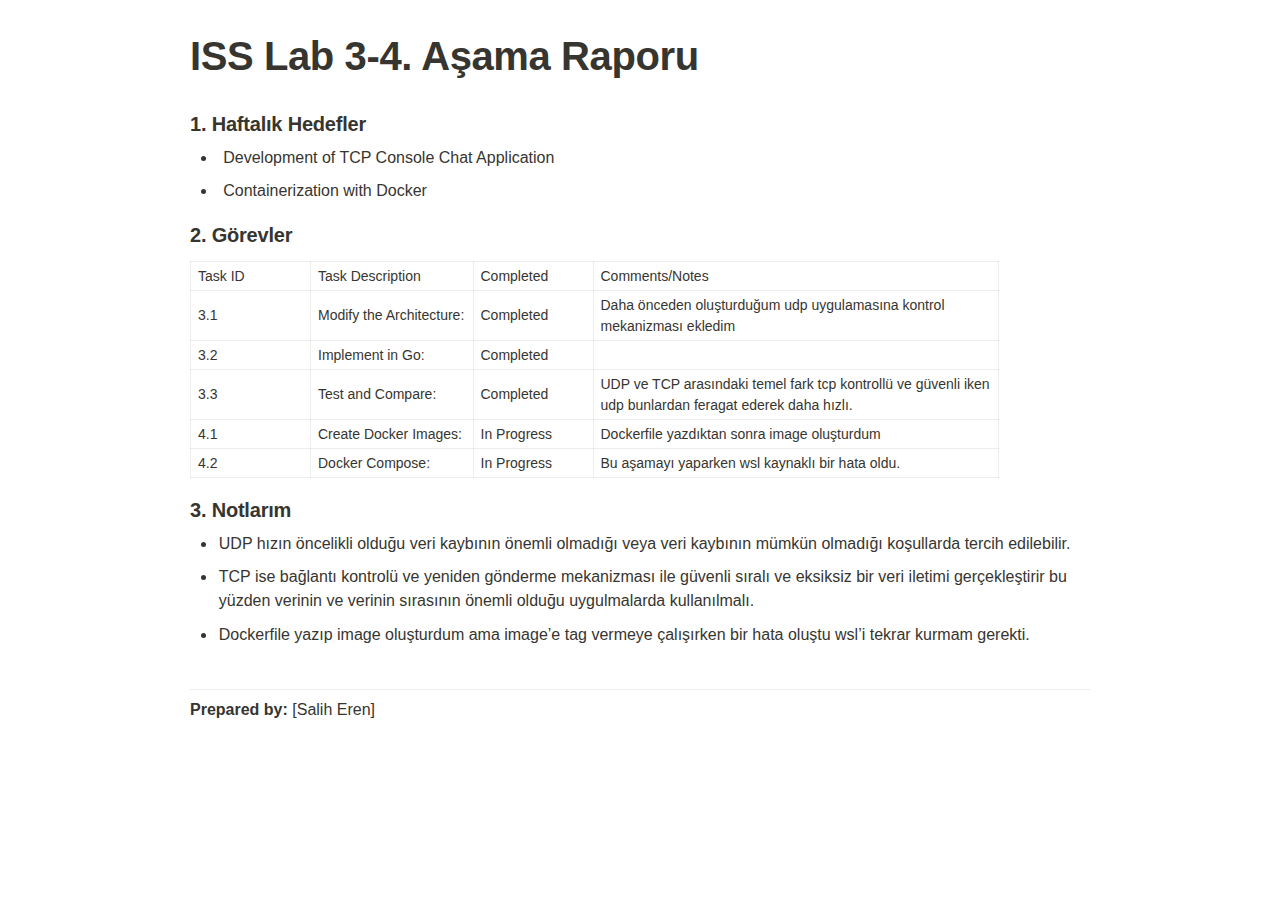
<file: rapor/ISS Lab 3-4 Aşama Raporu 174c8644b5d0807b8e9bd845747604a5.html>
<html><head><meta http-equiv="Content-Type" content="text/html; charset=utf-8"/><title>ISS Lab 3-4. Aşama Raporu</title><style>
/* cspell:disable-file */
/* webkit printing magic: print all background colors */
html {
	-webkit-print-color-adjust: exact;
}
* {
	box-sizing: border-box;
	-webkit-print-color-adjust: exact;
}

html,
body {
	margin: 0;
	padding: 0;
}
@media only screen {
	body {
		margin: 2em auto;
		max-width: 900px;
		color: rgb(55, 53, 47);
	}
}

body {
	line-height: 1.5;
	white-space: pre-wrap;
}

a,
a.visited {
	color: inherit;
	text-decoration: underline;
}

.pdf-relative-link-path {
	font-size: 80%;
	color: #444;
}

h1,
h2,
h3 {
	letter-spacing: -0.01em;
	line-height: 1.2;
	font-weight: 600;
	margin-bottom: 0;
}

.page-title {
	font-size: 2.5rem;
	font-weight: 700;
	margin-top: 0;
	margin-bottom: 0.75em;
}

h1 {
	font-size: 1.875rem;
	margin-top: 1.875rem;
}

h2 {
	font-size: 1.5rem;
	margin-top: 1.5rem;
}

h3 {
	font-size: 1.25rem;
	margin-top: 1.25rem;
}

.source {
	border: 1px solid #ddd;
	border-radius: 3px;
	padding: 1.5em;
	word-break: break-all;
}

.callout {
	border-radius: 3px;
	padding: 1rem;
}

figure {
	margin: 1.25em 0;
	page-break-inside: avoid;
}

figcaption {
	opacity: 0.5;
	font-size: 85%;
	margin-top: 0.5em;
}

mark {
	background-color: transparent;
}

.indented {
	padding-left: 1.5em;
}

hr {
	background: transparent;
	display: block;
	width: 100%;
	height: 1px;
	visibility: visible;
	border: none;
	border-bottom: 1px solid rgba(55, 53, 47, 0.09);
}

img {
	max-width: 100%;
}

@media only print {
	img {
		max-height: 100vh;
		object-fit: contain;
	}
}

@page {
	margin: 1in;
}

.collection-content {
	font-size: 0.875rem;
}

.column-list {
	display: flex;
	justify-content: space-between;
}

.column {
	padding: 0 1em;
}

.column:first-child {
	padding-left: 0;
}

.column:last-child {
	padding-right: 0;
}

.table_of_contents-item {
	display: block;
	font-size: 0.875rem;
	line-height: 1.3;
	padding: 0.125rem;
}

.table_of_contents-indent-1 {
	margin-left: 1.5rem;
}

.table_of_contents-indent-2 {
	margin-left: 3rem;
}

.table_of_contents-indent-3 {
	margin-left: 4.5rem;
}

.table_of_contents-link {
	text-decoration: none;
	opacity: 0.7;
	border-bottom: 1px solid rgba(55, 53, 47, 0.18);
}

table,
th,
td {
	border: 1px solid rgba(55, 53, 47, 0.09);
	border-collapse: collapse;
}

table {
	border-left: none;
	border-right: none;
}

th,
td {
	font-weight: normal;
	padding: 0.25em 0.5em;
	line-height: 1.5;
	min-height: 1.5em;
	text-align: left;
}

th {
	color: rgba(55, 53, 47, 0.6);
}

ol,
ul {
	margin: 0;
	margin-block-start: 0.6em;
	margin-block-end: 0.6em;
}

li > ol:first-child,
li > ul:first-child {
	margin-block-start: 0.6em;
}

ul > li {
	list-style: disc;
}

ul.to-do-list {
	padding-inline-start: 0;
}

ul.to-do-list > li {
	list-style: none;
}

.to-do-children-checked {
	text-decoration: line-through;
	opacity: 0.375;
}

ul.toggle > li {
	list-style: none;
}

ul {
	padding-inline-start: 1.7em;
}

ul > li {
	padding-left: 0.1em;
}

ol {
	padding-inline-start: 1.6em;
}

ol > li {
	padding-left: 0.2em;
}

.mono ol {
	padding-inline-start: 2em;
}

.mono ol > li {
	text-indent: -0.4em;
}

.toggle {
	padding-inline-start: 0em;
	list-style-type: none;
}

/* Indent toggle children */
.toggle > li > details {
	padding-left: 1.7em;
}

.toggle > li > details > summary {
	margin-left: -1.1em;
}

.selected-value {
	display: inline-block;
	padding: 0 0.5em;
	background: rgba(206, 205, 202, 0.5);
	border-radius: 3px;
	margin-right: 0.5em;
	margin-top: 0.3em;
	margin-bottom: 0.3em;
	white-space: nowrap;
}

.collection-title {
	display: inline-block;
	margin-right: 1em;
}

.page-description {
	margin-bottom: 2em;
}

.simple-table {
	margin-top: 1em;
	font-size: 0.875rem;
	empty-cells: show;
}
.simple-table td {
	height: 29px;
	min-width: 120px;
}

.simple-table th {
	height: 29px;
	min-width: 120px;
}

.simple-table-header-color {
	background: rgb(247, 246, 243);
	color: black;
}
.simple-table-header {
	font-weight: 500;
}

time {
	opacity: 0.5;
}

.icon {
	display: inline-block;
	max-width: 1.2em;
	max-height: 1.2em;
	text-decoration: none;
	vertical-align: text-bottom;
	margin-right: 0.5em;
}

img.icon {
	border-radius: 3px;
}

.user-icon {
	width: 1.5em;
	height: 1.5em;
	border-radius: 100%;
	margin-right: 0.5rem;
}

.user-icon-inner {
	font-size: 0.8em;
}

.text-icon {
	border: 1px solid #000;
	text-align: center;
}

.page-cover-image {
	display: block;
	object-fit: cover;
	width: 100%;
	max-height: 30vh;
}

.page-header-icon {
	font-size: 3rem;
	margin-bottom: 1rem;
}

.page-header-icon-with-cover {
	margin-top: -0.72em;
	margin-left: 0.07em;
}

.page-header-icon img {
	border-radius: 3px;
}

.link-to-page {
	margin: 1em 0;
	padding: 0;
	border: none;
	font-weight: 500;
}

p > .user {
	opacity: 0.5;
}

td > .user,
td > time {
	white-space: nowrap;
}

input[type="checkbox"] {
	transform: scale(1.5);
	margin-right: 0.6em;
	vertical-align: middle;
}

p {
	margin-top: 0.5em;
	margin-bottom: 0.5em;
}

.image {
	border: none;
	margin: 1.5em 0;
	padding: 0;
	border-radius: 0;
	text-align: center;
}

.code,
code {
	background: rgba(135, 131, 120, 0.15);
	border-radius: 3px;
	padding: 0.2em 0.4em;
	border-radius: 3px;
	font-size: 85%;
	tab-size: 2;
}

code {
	color: #eb5757;
}

.code {
	padding: 1.5em 1em;
}

.code-wrap {
	white-space: pre-wrap;
	word-break: break-all;
}

.code > code {
	background: none;
	padding: 0;
	font-size: 100%;
	color: inherit;
}

blockquote {
	font-size: 1.25em;
	margin: 1em 0;
	padding-left: 1em;
	border-left: 3px solid rgb(55, 53, 47);
}

.bookmark {
	text-decoration: none;
	max-height: 8em;
	padding: 0;
	display: flex;
	width: 100%;
	align-items: stretch;
}

.bookmark-title {
	font-size: 0.85em;
	overflow: hidden;
	text-overflow: ellipsis;
	height: 1.75em;
	white-space: nowrap;
}

.bookmark-text {
	display: flex;
	flex-direction: column;
}

.bookmark-info {
	flex: 4 1 180px;
	padding: 12px 14px 14px;
	display: flex;
	flex-direction: column;
	justify-content: space-between;
}

.bookmark-image {
	width: 33%;
	flex: 1 1 180px;
	display: block;
	position: relative;
	object-fit: cover;
	border-radius: 1px;
}

.bookmark-description {
	color: rgba(55, 53, 47, 0.6);
	font-size: 0.75em;
	overflow: hidden;
	max-height: 4.5em;
	word-break: break-word;
}

.bookmark-href {
	font-size: 0.75em;
	margin-top: 0.25em;
}

.sans { font-family: ui-sans-serif, -apple-system, BlinkMacSystemFont, "Segoe UI Variable Display", "Segoe UI", Helvetica, "Apple Color Emoji", Arial, sans-serif, "Segoe UI Emoji", "Segoe UI Symbol"; }
.code { font-family: "SFMono-Regular", Menlo, Consolas, "PT Mono", "Liberation Mono", Courier, monospace; }
.serif { font-family: Lyon-Text, Georgia, ui-serif, serif; }
.mono { font-family: iawriter-mono, Nitti, Menlo, Courier, monospace; }
.pdf .sans { font-family: Inter, ui-sans-serif, -apple-system, BlinkMacSystemFont, "Segoe UI Variable Display", "Segoe UI", Helvetica, "Apple Color Emoji", Arial, sans-serif, "Segoe UI Emoji", "Segoe UI Symbol", 'Twemoji', 'Noto Color Emoji', 'Noto Sans CJK JP'; }
.pdf:lang(zh-CN) .sans { font-family: Inter, ui-sans-serif, -apple-system, BlinkMacSystemFont, "Segoe UI Variable Display", "Segoe UI", Helvetica, "Apple Color Emoji", Arial, sans-serif, "Segoe UI Emoji", "Segoe UI Symbol", 'Twemoji', 'Noto Color Emoji', 'Noto Sans CJK SC'; }
.pdf:lang(zh-TW) .sans { font-family: Inter, ui-sans-serif, -apple-system, BlinkMacSystemFont, "Segoe UI Variable Display", "Segoe UI", Helvetica, "Apple Color Emoji", Arial, sans-serif, "Segoe UI Emoji", "Segoe UI Symbol", 'Twemoji', 'Noto Color Emoji', 'Noto Sans CJK TC'; }
.pdf:lang(ko-KR) .sans { font-family: Inter, ui-sans-serif, -apple-system, BlinkMacSystemFont, "Segoe UI Variable Display", "Segoe UI", Helvetica, "Apple Color Emoji", Arial, sans-serif, "Segoe UI Emoji", "Segoe UI Symbol", 'Twemoji', 'Noto Color Emoji', 'Noto Sans CJK KR'; }
.pdf .code { font-family: Source Code Pro, "SFMono-Regular", Menlo, Consolas, "PT Mono", "Liberation Mono", Courier, monospace, 'Twemoji', 'Noto Color Emoji', 'Noto Sans Mono CJK JP'; }
.pdf:lang(zh-CN) .code { font-family: Source Code Pro, "SFMono-Regular", Menlo, Consolas, "PT Mono", "Liberation Mono", Courier, monospace, 'Twemoji', 'Noto Color Emoji', 'Noto Sans Mono CJK SC'; }
.pdf:lang(zh-TW) .code { font-family: Source Code Pro, "SFMono-Regular", Menlo, Consolas, "PT Mono", "Liberation Mono", Courier, monospace, 'Twemoji', 'Noto Color Emoji', 'Noto Sans Mono CJK TC'; }
.pdf:lang(ko-KR) .code { font-family: Source Code Pro, "SFMono-Regular", Menlo, Consolas, "PT Mono", "Liberation Mono", Courier, monospace, 'Twemoji', 'Noto Color Emoji', 'Noto Sans Mono CJK KR'; }
.pdf .serif { font-family: PT Serif, Lyon-Text, Georgia, ui-serif, serif, 'Twemoji', 'Noto Color Emoji', 'Noto Serif CJK JP'; }
.pdf:lang(zh-CN) .serif { font-family: PT Serif, Lyon-Text, Georgia, ui-serif, serif, 'Twemoji', 'Noto Color Emoji', 'Noto Serif CJK SC'; }
.pdf:lang(zh-TW) .serif { font-family: PT Serif, Lyon-Text, Georgia, ui-serif, serif, 'Twemoji', 'Noto Color Emoji', 'Noto Serif CJK TC'; }
.pdf:lang(ko-KR) .serif { font-family: PT Serif, Lyon-Text, Georgia, ui-serif, serif, 'Twemoji', 'Noto Color Emoji', 'Noto Serif CJK KR'; }
.pdf .mono { font-family: PT Mono, iawriter-mono, Nitti, Menlo, Courier, monospace, 'Twemoji', 'Noto Color Emoji', 'Noto Sans Mono CJK JP'; }
.pdf:lang(zh-CN) .mono { font-family: PT Mono, iawriter-mono, Nitti, Menlo, Courier, monospace, 'Twemoji', 'Noto Color Emoji', 'Noto Sans Mono CJK SC'; }
.pdf:lang(zh-TW) .mono { font-family: PT Mono, iawriter-mono, Nitti, Menlo, Courier, monospace, 'Twemoji', 'Noto Color Emoji', 'Noto Sans Mono CJK TC'; }
.pdf:lang(ko-KR) .mono { font-family: PT Mono, iawriter-mono, Nitti, Menlo, Courier, monospace, 'Twemoji', 'Noto Color Emoji', 'Noto Sans Mono CJK KR'; }
.highlight-default {
	color: rgba(55, 53, 47, 1);
}
.highlight-gray {
	color: rgba(120, 119, 116, 1);
	fill: rgba(120, 119, 116, 1);
}
.highlight-brown {
	color: rgba(159, 107, 83, 1);
	fill: rgba(159, 107, 83, 1);
}
.highlight-orange {
	color: rgba(217, 115, 13, 1);
	fill: rgba(217, 115, 13, 1);
}
.highlight-yellow {
	color: rgba(203, 145, 47, 1);
	fill: rgba(203, 145, 47, 1);
}
.highlight-teal {
	color: rgba(68, 131, 97, 1);
	fill: rgba(68, 131, 97, 1);
}
.highlight-blue {
	color: rgba(51, 126, 169, 1);
	fill: rgba(51, 126, 169, 1);
}
.highlight-purple {
	color: rgba(144, 101, 176, 1);
	fill: rgba(144, 101, 176, 1);
}
.highlight-pink {
	color: rgba(193, 76, 138, 1);
	fill: rgba(193, 76, 138, 1);
}
.highlight-red {
	color: rgba(212, 76, 71, 1);
	fill: rgba(212, 76, 71, 1);
}
.highlight-default_background {
	color: rgba(55, 53, 47, 1);
}
.highlight-gray_background {
	background: rgba(241, 241, 239, 1);
}
.highlight-brown_background {
	background: rgba(244, 238, 238, 1);
}
.highlight-orange_background {
	background: rgba(251, 236, 221, 1);
}
.highlight-yellow_background {
	background: rgba(251, 243, 219, 1);
}
.highlight-teal_background {
	background: rgba(237, 243, 236, 1);
}
.highlight-blue_background {
	background: rgba(231, 243, 248, 1);
}
.highlight-purple_background {
	background: rgba(244, 240, 247, 0.8);
}
.highlight-pink_background {
	background: rgba(249, 238, 243, 0.8);
}
.highlight-red_background {
	background: rgba(253, 235, 236, 1);
}
.block-color-default {
	color: inherit;
	fill: inherit;
}
.block-color-gray {
	color: rgba(120, 119, 116, 1);
	fill: rgba(120, 119, 116, 1);
}
.block-color-brown {
	color: rgba(159, 107, 83, 1);
	fill: rgba(159, 107, 83, 1);
}
.block-color-orange {
	color: rgba(217, 115, 13, 1);
	fill: rgba(217, 115, 13, 1);
}
.block-color-yellow {
	color: rgba(203, 145, 47, 1);
	fill: rgba(203, 145, 47, 1);
}
.block-color-teal {
	color: rgba(68, 131, 97, 1);
	fill: rgba(68, 131, 97, 1);
}
.block-color-blue {
	color: rgba(51, 126, 169, 1);
	fill: rgba(51, 126, 169, 1);
}
.block-color-purple {
	color: rgba(144, 101, 176, 1);
	fill: rgba(144, 101, 176, 1);
}
.block-color-pink {
	color: rgba(193, 76, 138, 1);
	fill: rgba(193, 76, 138, 1);
}
.block-color-red {
	color: rgba(212, 76, 71, 1);
	fill: rgba(212, 76, 71, 1);
}
.block-color-default_background {
	color: inherit;
	fill: inherit;
}
.block-color-gray_background {
	background: rgba(241, 241, 239, 1);
}
.block-color-brown_background {
	background: rgba(244, 238, 238, 1);
}
.block-color-orange_background {
	background: rgba(251, 236, 221, 1);
}
.block-color-yellow_background {
	background: rgba(251, 243, 219, 1);
}
.block-color-teal_background {
	background: rgba(237, 243, 236, 1);
}
.block-color-blue_background {
	background: rgba(231, 243, 248, 1);
}
.block-color-purple_background {
	background: rgba(244, 240, 247, 0.8);
}
.block-color-pink_background {
	background: rgba(249, 238, 243, 0.8);
}
.block-color-red_background {
	background: rgba(253, 235, 236, 1);
}
.select-value-color-uiBlue { background-color: rgba(35, 131, 226, .07); }
.select-value-color-pink { background-color: rgba(245, 224, 233, 1); }
.select-value-color-purple { background-color: rgba(232, 222, 238, 1); }
.select-value-color-green { background-color: rgba(219, 237, 219, 1); }
.select-value-color-gray { background-color: rgba(227, 226, 224, 1); }
.select-value-color-transparentGray { background-color: rgba(227, 226, 224, 0); }
.select-value-color-translucentGray { background-color: rgba(0, 0, 0, 0.06); }
.select-value-color-orange { background-color: rgba(250, 222, 201, 1); }
.select-value-color-brown { background-color: rgba(238, 224, 218, 1); }
.select-value-color-red { background-color: rgba(255, 226, 221, 1); }
.select-value-color-yellow { background-color: rgba(253, 236, 200, 1); }
.select-value-color-blue { background-color: rgba(211, 229, 239, 1); }
.select-value-color-pageGlass { background-color: undefined; }
.select-value-color-washGlass { background-color: undefined; }

.checkbox {
	display: inline-flex;
	vertical-align: text-bottom;
	width: 16;
	height: 16;
	background-size: 16px;
	margin-left: 2px;
	margin-right: 5px;
}

.checkbox-on {
	background-image: url("data:image/svg+xml;charset=UTF-8,%3Csvg%20width%3D%2216%22%20height%3D%2216%22%20viewBox%3D%220%200%2016%2016%22%20fill%3D%22none%22%20xmlns%3D%22http%3A%2F%2Fwww.w3.org%2F2000%2Fsvg%22%3E%0A%3Crect%20width%3D%2216%22%20height%3D%2216%22%20fill%3D%22%2358A9D7%22%2F%3E%0A%3Cpath%20d%3D%22M6.71429%2012.2852L14%204.9995L12.7143%203.71436L6.71429%209.71378L3.28571%206.2831L2%207.57092L6.71429%2012.2852Z%22%20fill%3D%22white%22%2F%3E%0A%3C%2Fsvg%3E");
}

.checkbox-off {
	background-image: url("data:image/svg+xml;charset=UTF-8,%3Csvg%20width%3D%2216%22%20height%3D%2216%22%20viewBox%3D%220%200%2016%2016%22%20fill%3D%22none%22%20xmlns%3D%22http%3A%2F%2Fwww.w3.org%2F2000%2Fsvg%22%3E%0A%3Crect%20x%3D%220.75%22%20y%3D%220.75%22%20width%3D%2214.5%22%20height%3D%2214.5%22%20fill%3D%22white%22%20stroke%3D%22%2336352F%22%20stroke-width%3D%221.5%22%2F%3E%0A%3C%2Fsvg%3E");
}
	
</style></head><body><article id="174c8644-b5d0-807b-8e9b-d845747604a5" class="page sans"><header><h1 class="page-title">ISS Lab 3-4. Aşama Raporu</h1><p class="page-description"></p></header><div class="page-body"><h3 id="17ac8644-b5d0-80e6-85e3-dbd4abd75b7d" class="">1. Haftalık Hedefler</h3><ul id="17ac8644-b5d0-80b5-b66c-f28b5aeef443" class="bulleted-list"><li style="list-style-type:disc"> Development of TCP Console Chat Application</li></ul><ul id="18fc8644-b5d0-8079-b9f0-fecdf910f032" class="bulleted-list"><li style="list-style-type:disc"> Containerization with Docker</li></ul><h3 id="17ac8644-b5d0-80e2-9ce9-dce5274687ce" class="">2. Görevler</h3><table id="17ac8644-b5d0-80b7-9f1f-f4802edc3071" class="simple-table"><tbody><tr id="17ac8644-b5d0-80e2-8d28-de1b04ea4c74"><td id="xbha" class="" style="width:65px">Task ID</td><td id="iulR" class="" style="width:162.5px">Task Description</td><td id="IiU{" class="" style="width:89px">Completed</td><td id="}cwg" class="" style="width:405.5px">Comments/Notes</td></tr><tr id="17ac8644-b5d0-8006-8ec0-f0013521a386"><td id="xbha" class="" style="width:65px">3.1</td><td id="iulR" class="" style="width:162.5px">Modify the Architecture:</td><td id="IiU{" class="" style="width:89px">Completed</td><td id="}cwg" class="" style="width:405.5px">Daha önceden oluşturduğum udp uygulamasına kontrol mekanizması ekledim</td></tr><tr id="17ac8644-b5d0-80b7-9d6a-cea35e7e9fc6"><td id="xbha" class="" style="width:65px">3.2</td><td id="iulR" class="" style="width:162.5px">Implement in Go:</td><td id="IiU{" class="" style="width:89px">Completed</td><td id="}cwg" class="" style="width:405.5px"></td></tr><tr id="17ac8644-b5d0-8028-a698-f3cdd337e2eb"><td id="xbha" class="" style="width:65px">3.3</td><td id="iulR" class="" style="width:162.5px">Test and Compare:</td><td id="IiU{" class="" style="width:89px">Completed</td><td id="}cwg" class="" style="width:405.5px">UDP ve TCP arasındaki temel fark tcp kontrollü ve güvenli iken udp bunlardan feragat ederek daha hızlı.</td></tr><tr id="17ac8644-b5d0-80b4-9a10-f11f8dc9cd55"><td id="xbha" class="" style="width:65px">4.1</td><td id="iulR" class="" style="width:162.5px">Create Docker Images:</td><td id="IiU{" class="" style="width:89px">In Progress</td><td id="}cwg" class="" style="width:405.5px">Dockerfile yazdıktan sonra image oluşturdum</td></tr><tr id="17ac8644-b5d0-8095-82be-fdea5d644267"><td id="xbha" class="" style="width:65px">4.2</td><td id="iulR" class="" style="width:162.5px">Docker Compose:</td><td id="IiU{" class="" style="width:89px">In Progress</td><td id="}cwg" class="" style="width:405.5px">Bu aşamayı yaparken wsl kaynaklı bir hata oldu. </td></tr></tbody></table><h3 id="17ac8644-b5d0-8039-a229-d682463cf94f" class="">3. Notlarım</h3><ul id="17ac8644-b5d0-80f0-872b-ef8c3fa3d7a4" class="bulleted-list"><li style="list-style-type:disc">UDP hızın öncelikli olduğu veri kaybının önemli olmadığı veya veri kaybının mümkün olmadığı koşullarda tercih edilebilir.</li></ul><ul id="17ac8644-b5d0-8008-b0b8-fdb4f3e03128" class="bulleted-list"><li style="list-style-type:disc">TCP ise bağlantı kontrolü ve yeniden gönderme mekanizması ile güvenli sıralı ve eksiksiz bir veri iletimi gerçekleştirir bu yüzden verinin ve verinin sırasının önemli olduğu uygulmalarda kullanılmalı.</li></ul><ul id="17ac8644-b5d0-8081-b872-df005db89402" class="bulleted-list"><li style="list-style-type:disc">Dockerfile yazıp image oluşturdum ama image’e tag vermeye çalışırken bir hata oluştu wsl’i tekrar kurmam gerekti.</li></ul><p id="17ac8644-b5d0-8073-b168-ea920b89c79a" class="">
</p><hr id="17ac8644-b5d0-8004-809e-e203b681acac"/><p id="17ac8644-b5d0-80ab-bc00-ff497aa5c3dc" class=""><strong>Prepared by:</strong> [Salih Eren]</p><p id="17ac8644-b5d0-8056-8a8f-d9a6e9612007" class="">
</p></div></article><span class="sans" style="font-size:14px;padding-top:2em"></span></body></html>
</file>
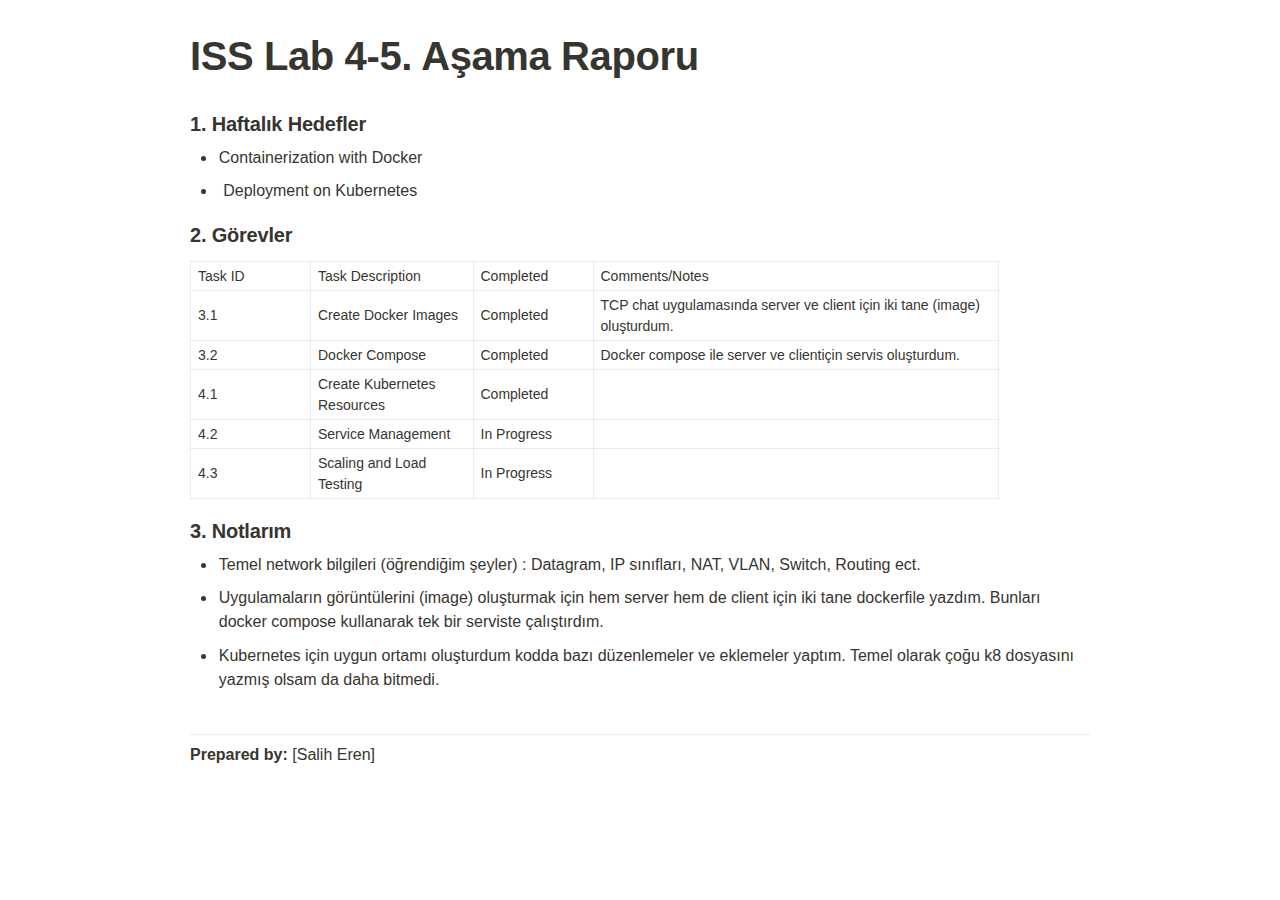
<file: rapor/ISS Lab 4-5 Aşama Raporu 174c8644b5d0807b8e9bd845747604a5.html>
<html><head><meta http-equiv="Content-Type" content="text/html; charset=utf-8"/><title>ISS Lab 4-5. Aşama Raporu</title><style>
/* cspell:disable-file */
/* webkit printing magic: print all background colors */
html {
	-webkit-print-color-adjust: exact;
}
* {
	box-sizing: border-box;
	-webkit-print-color-adjust: exact;
}

html,
body {
	margin: 0;
	padding: 0;
}
@media only screen {
	body {
		margin: 2em auto;
		max-width: 900px;
		color: rgb(55, 53, 47);
	}
}

body {
	line-height: 1.5;
	white-space: pre-wrap;
}

a,
a.visited {
	color: inherit;
	text-decoration: underline;
}

.pdf-relative-link-path {
	font-size: 80%;
	color: #444;
}

h1,
h2,
h3 {
	letter-spacing: -0.01em;
	line-height: 1.2;
	font-weight: 600;
	margin-bottom: 0;
}

.page-title {
	font-size: 2.5rem;
	font-weight: 700;
	margin-top: 0;
	margin-bottom: 0.75em;
}

h1 {
	font-size: 1.875rem;
	margin-top: 1.875rem;
}

h2 {
	font-size: 1.5rem;
	margin-top: 1.5rem;
}

h3 {
	font-size: 1.25rem;
	margin-top: 1.25rem;
}

.source {
	border: 1px solid #ddd;
	border-radius: 3px;
	padding: 1.5em;
	word-break: break-all;
}

.callout {
	border-radius: 3px;
	padding: 1rem;
}

figure {
	margin: 1.25em 0;
	page-break-inside: avoid;
}

figcaption {
	opacity: 0.5;
	font-size: 85%;
	margin-top: 0.5em;
}

mark {
	background-color: transparent;
}

.indented {
	padding-left: 1.5em;
}

hr {
	background: transparent;
	display: block;
	width: 100%;
	height: 1px;
	visibility: visible;
	border: none;
	border-bottom: 1px solid rgba(55, 53, 47, 0.09);
}

img {
	max-width: 100%;
}

@media only print {
	img {
		max-height: 100vh;
		object-fit: contain;
	}
}

@page {
	margin: 1in;
}

.collection-content {
	font-size: 0.875rem;
}

.column-list {
	display: flex;
	justify-content: space-between;
}

.column {
	padding: 0 1em;
}

.column:first-child {
	padding-left: 0;
}

.column:last-child {
	padding-right: 0;
}

.table_of_contents-item {
	display: block;
	font-size: 0.875rem;
	line-height: 1.3;
	padding: 0.125rem;
}

.table_of_contents-indent-1 {
	margin-left: 1.5rem;
}

.table_of_contents-indent-2 {
	margin-left: 3rem;
}

.table_of_contents-indent-3 {
	margin-left: 4.5rem;
}

.table_of_contents-link {
	text-decoration: none;
	opacity: 0.7;
	border-bottom: 1px solid rgba(55, 53, 47, 0.18);
}

table,
th,
td {
	border: 1px solid rgba(55, 53, 47, 0.09);
	border-collapse: collapse;
}

table {
	border-left: none;
	border-right: none;
}

th,
td {
	font-weight: normal;
	padding: 0.25em 0.5em;
	line-height: 1.5;
	min-height: 1.5em;
	text-align: left;
}

th {
	color: rgba(55, 53, 47, 0.6);
}

ol,
ul {
	margin: 0;
	margin-block-start: 0.6em;
	margin-block-end: 0.6em;
}

li > ol:first-child,
li > ul:first-child {
	margin-block-start: 0.6em;
}

ul > li {
	list-style: disc;
}

ul.to-do-list {
	padding-inline-start: 0;
}

ul.to-do-list > li {
	list-style: none;
}

.to-do-children-checked {
	text-decoration: line-through;
	opacity: 0.375;
}

ul.toggle > li {
	list-style: none;
}

ul {
	padding-inline-start: 1.7em;
}

ul > li {
	padding-left: 0.1em;
}

ol {
	padding-inline-start: 1.6em;
}

ol > li {
	padding-left: 0.2em;
}

.mono ol {
	padding-inline-start: 2em;
}

.mono ol > li {
	text-indent: -0.4em;
}

.toggle {
	padding-inline-start: 0em;
	list-style-type: none;
}

/* Indent toggle children */
.toggle > li > details {
	padding-left: 1.7em;
}

.toggle > li > details > summary {
	margin-left: -1.1em;
}

.selected-value {
	display: inline-block;
	padding: 0 0.5em;
	background: rgba(206, 205, 202, 0.5);
	border-radius: 3px;
	margin-right: 0.5em;
	margin-top: 0.3em;
	margin-bottom: 0.3em;
	white-space: nowrap;
}

.collection-title {
	display: inline-block;
	margin-right: 1em;
}

.page-description {
	margin-bottom: 2em;
}

.simple-table {
	margin-top: 1em;
	font-size: 0.875rem;
	empty-cells: show;
}
.simple-table td {
	height: 29px;
	min-width: 120px;
}

.simple-table th {
	height: 29px;
	min-width: 120px;
}

.simple-table-header-color {
	background: rgb(247, 246, 243);
	color: black;
}
.simple-table-header {
	font-weight: 500;
}

time {
	opacity: 0.5;
}

.icon {
	display: inline-block;
	max-width: 1.2em;
	max-height: 1.2em;
	text-decoration: none;
	vertical-align: text-bottom;
	margin-right: 0.5em;
}

img.icon {
	border-radius: 3px;
}

.user-icon {
	width: 1.5em;
	height: 1.5em;
	border-radius: 100%;
	margin-right: 0.5rem;
}

.user-icon-inner {
	font-size: 0.8em;
}

.text-icon {
	border: 1px solid #000;
	text-align: center;
}

.page-cover-image {
	display: block;
	object-fit: cover;
	width: 100%;
	max-height: 30vh;
}

.page-header-icon {
	font-size: 3rem;
	margin-bottom: 1rem;
}

.page-header-icon-with-cover {
	margin-top: -0.72em;
	margin-left: 0.07em;
}

.page-header-icon img {
	border-radius: 3px;
}

.link-to-page {
	margin: 1em 0;
	padding: 0;
	border: none;
	font-weight: 500;
}

p > .user {
	opacity: 0.5;
}

td > .user,
td > time {
	white-space: nowrap;
}

input[type="checkbox"] {
	transform: scale(1.5);
	margin-right: 0.6em;
	vertical-align: middle;
}

p {
	margin-top: 0.5em;
	margin-bottom: 0.5em;
}

.image {
	border: none;
	margin: 1.5em 0;
	padding: 0;
	border-radius: 0;
	text-align: center;
}

.code,
code {
	background: rgba(135, 131, 120, 0.15);
	border-radius: 3px;
	padding: 0.2em 0.4em;
	border-radius: 3px;
	font-size: 85%;
	tab-size: 2;
}

code {
	color: #eb5757;
}

.code {
	padding: 1.5em 1em;
}

.code-wrap {
	white-space: pre-wrap;
	word-break: break-all;
}

.code > code {
	background: none;
	padding: 0;
	font-size: 100%;
	color: inherit;
}

blockquote {
	font-size: 1.25em;
	margin: 1em 0;
	padding-left: 1em;
	border-left: 3px solid rgb(55, 53, 47);
}

.bookmark {
	text-decoration: none;
	max-height: 8em;
	padding: 0;
	display: flex;
	width: 100%;
	align-items: stretch;
}

.bookmark-title {
	font-size: 0.85em;
	overflow: hidden;
	text-overflow: ellipsis;
	height: 1.75em;
	white-space: nowrap;
}

.bookmark-text {
	display: flex;
	flex-direction: column;
}

.bookmark-info {
	flex: 4 1 180px;
	padding: 12px 14px 14px;
	display: flex;
	flex-direction: column;
	justify-content: space-between;
}

.bookmark-image {
	width: 33%;
	flex: 1 1 180px;
	display: block;
	position: relative;
	object-fit: cover;
	border-radius: 1px;
}

.bookmark-description {
	color: rgba(55, 53, 47, 0.6);
	font-size: 0.75em;
	overflow: hidden;
	max-height: 4.5em;
	word-break: break-word;
}

.bookmark-href {
	font-size: 0.75em;
	margin-top: 0.25em;
}

.sans { font-family: ui-sans-serif, -apple-system, BlinkMacSystemFont, "Segoe UI Variable Display", "Segoe UI", Helvetica, "Apple Color Emoji", Arial, sans-serif, "Segoe UI Emoji", "Segoe UI Symbol"; }
.code { font-family: "SFMono-Regular", Menlo, Consolas, "PT Mono", "Liberation Mono", Courier, monospace; }
.serif { font-family: Lyon-Text, Georgia, ui-serif, serif; }
.mono { font-family: iawriter-mono, Nitti, Menlo, Courier, monospace; }
.pdf .sans { font-family: Inter, ui-sans-serif, -apple-system, BlinkMacSystemFont, "Segoe UI Variable Display", "Segoe UI", Helvetica, "Apple Color Emoji", Arial, sans-serif, "Segoe UI Emoji", "Segoe UI Symbol", 'Twemoji', 'Noto Color Emoji', 'Noto Sans CJK JP'; }
.pdf:lang(zh-CN) .sans { font-family: Inter, ui-sans-serif, -apple-system, BlinkMacSystemFont, "Segoe UI Variable Display", "Segoe UI", Helvetica, "Apple Color Emoji", Arial, sans-serif, "Segoe UI Emoji", "Segoe UI Symbol", 'Twemoji', 'Noto Color Emoji', 'Noto Sans CJK SC'; }
.pdf:lang(zh-TW) .sans { font-family: Inter, ui-sans-serif, -apple-system, BlinkMacSystemFont, "Segoe UI Variable Display", "Segoe UI", Helvetica, "Apple Color Emoji", Arial, sans-serif, "Segoe UI Emoji", "Segoe UI Symbol", 'Twemoji', 'Noto Color Emoji', 'Noto Sans CJK TC'; }
.pdf:lang(ko-KR) .sans { font-family: Inter, ui-sans-serif, -apple-system, BlinkMacSystemFont, "Segoe UI Variable Display", "Segoe UI", Helvetica, "Apple Color Emoji", Arial, sans-serif, "Segoe UI Emoji", "Segoe UI Symbol", 'Twemoji', 'Noto Color Emoji', 'Noto Sans CJK KR'; }
.pdf .code { font-family: Source Code Pro, "SFMono-Regular", Menlo, Consolas, "PT Mono", "Liberation Mono", Courier, monospace, 'Twemoji', 'Noto Color Emoji', 'Noto Sans Mono CJK JP'; }
.pdf:lang(zh-CN) .code { font-family: Source Code Pro, "SFMono-Regular", Menlo, Consolas, "PT Mono", "Liberation Mono", Courier, monospace, 'Twemoji', 'Noto Color Emoji', 'Noto Sans Mono CJK SC'; }
.pdf:lang(zh-TW) .code { font-family: Source Code Pro, "SFMono-Regular", Menlo, Consolas, "PT Mono", "Liberation Mono", Courier, monospace, 'Twemoji', 'Noto Color Emoji', 'Noto Sans Mono CJK TC'; }
.pdf:lang(ko-KR) .code { font-family: Source Code Pro, "SFMono-Regular", Menlo, Consolas, "PT Mono", "Liberation Mono", Courier, monospace, 'Twemoji', 'Noto Color Emoji', 'Noto Sans Mono CJK KR'; }
.pdf .serif { font-family: PT Serif, Lyon-Text, Georgia, ui-serif, serif, 'Twemoji', 'Noto Color Emoji', 'Noto Serif CJK JP'; }
.pdf:lang(zh-CN) .serif { font-family: PT Serif, Lyon-Text, Georgia, ui-serif, serif, 'Twemoji', 'Noto Color Emoji', 'Noto Serif CJK SC'; }
.pdf:lang(zh-TW) .serif { font-family: PT Serif, Lyon-Text, Georgia, ui-serif, serif, 'Twemoji', 'Noto Color Emoji', 'Noto Serif CJK TC'; }
.pdf:lang(ko-KR) .serif { font-family: PT Serif, Lyon-Text, Georgia, ui-serif, serif, 'Twemoji', 'Noto Color Emoji', 'Noto Serif CJK KR'; }
.pdf .mono { font-family: PT Mono, iawriter-mono, Nitti, Menlo, Courier, monospace, 'Twemoji', 'Noto Color Emoji', 'Noto Sans Mono CJK JP'; }
.pdf:lang(zh-CN) .mono { font-family: PT Mono, iawriter-mono, Nitti, Menlo, Courier, monospace, 'Twemoji', 'Noto Color Emoji', 'Noto Sans Mono CJK SC'; }
.pdf:lang(zh-TW) .mono { font-family: PT Mono, iawriter-mono, Nitti, Menlo, Courier, monospace, 'Twemoji', 'Noto Color Emoji', 'Noto Sans Mono CJK TC'; }
.pdf:lang(ko-KR) .mono { font-family: PT Mono, iawriter-mono, Nitti, Menlo, Courier, monospace, 'Twemoji', 'Noto Color Emoji', 'Noto Sans Mono CJK KR'; }
.highlight-default {
	color: rgba(55, 53, 47, 1);
}
.highlight-gray {
	color: rgba(120, 119, 116, 1);
	fill: rgba(120, 119, 116, 1);
}
.highlight-brown {
	color: rgba(159, 107, 83, 1);
	fill: rgba(159, 107, 83, 1);
}
.highlight-orange {
	color: rgba(217, 115, 13, 1);
	fill: rgba(217, 115, 13, 1);
}
.highlight-yellow {
	color: rgba(203, 145, 47, 1);
	fill: rgba(203, 145, 47, 1);
}
.highlight-teal {
	color: rgba(68, 131, 97, 1);
	fill: rgba(68, 131, 97, 1);
}
.highlight-blue {
	color: rgba(51, 126, 169, 1);
	fill: rgba(51, 126, 169, 1);
}
.highlight-purple {
	color: rgba(144, 101, 176, 1);
	fill: rgba(144, 101, 176, 1);
}
.highlight-pink {
	color: rgba(193, 76, 138, 1);
	fill: rgba(193, 76, 138, 1);
}
.highlight-red {
	color: rgba(212, 76, 71, 1);
	fill: rgba(212, 76, 71, 1);
}
.highlight-default_background {
	color: rgba(55, 53, 47, 1);
}
.highlight-gray_background {
	background: rgba(248, 248, 247, 1);
}
.highlight-brown_background {
	background: rgba(244, 238, 238, 1);
}
.highlight-orange_background {
	background: rgba(251, 236, 221, 1);
}
.highlight-yellow_background {
	background: rgba(251, 243, 219, 1);
}
.highlight-teal_background {
	background: rgba(237, 243, 236, 1);
}
.highlight-blue_background {
	background: rgba(231, 243, 248, 1);
}
.highlight-purple_background {
	background: rgba(248, 243, 252, 1);
}
.highlight-pink_background {
	background: rgba(252, 241, 246, 1);
}
.highlight-red_background {
	background: rgba(253, 235, 236, 1);
}
.block-color-default {
	color: inherit;
	fill: inherit;
}
.block-color-gray {
	color: rgba(120, 119, 116, 1);
	fill: rgba(120, 119, 116, 1);
}
.block-color-brown {
	color: rgba(159, 107, 83, 1);
	fill: rgba(159, 107, 83, 1);
}
.block-color-orange {
	color: rgba(217, 115, 13, 1);
	fill: rgba(217, 115, 13, 1);
}
.block-color-yellow {
	color: rgba(203, 145, 47, 1);
	fill: rgba(203, 145, 47, 1);
}
.block-color-teal {
	color: rgba(68, 131, 97, 1);
	fill: rgba(68, 131, 97, 1);
}
.block-color-blue {
	color: rgba(51, 126, 169, 1);
	fill: rgba(51, 126, 169, 1);
}
.block-color-purple {
	color: rgba(144, 101, 176, 1);
	fill: rgba(144, 101, 176, 1);
}
.block-color-pink {
	color: rgba(193, 76, 138, 1);
	fill: rgba(193, 76, 138, 1);
}
.block-color-red {
	color: rgba(212, 76, 71, 1);
	fill: rgba(212, 76, 71, 1);
}
.block-color-default_background {
	color: inherit;
	fill: inherit;
}
.block-color-gray_background {
	background: rgba(248, 248, 247, 1);
}
.block-color-brown_background {
	background: rgba(244, 238, 238, 1);
}
.block-color-orange_background {
	background: rgba(251, 236, 221, 1);
}
.block-color-yellow_background {
	background: rgba(251, 243, 219, 1);
}
.block-color-teal_background {
	background: rgba(237, 243, 236, 1);
}
.block-color-blue_background {
	background: rgba(231, 243, 248, 1);
}
.block-color-purple_background {
	background: rgba(248, 243, 252, 1);
}
.block-color-pink_background {
	background: rgba(252, 241, 246, 1);
}
.block-color-red_background {
	background: rgba(253, 235, 236, 1);
}
.select-value-color-uiBlue { background-color: undefined; }
.select-value-color-pink { background-color: rgba(225, 136, 179, 0.27); }
.select-value-color-purple { background-color: rgba(168, 129, 197, 0.27); }
.select-value-color-green { background-color: rgba(123, 183, 129, 0.27); }
.select-value-color-gray { background-color: rgba(84, 72, 49, 0.15); }
.select-value-color-transparentGray { background-color: undefined; }
.select-value-color-translucentGray { background-color: undefined; }
.select-value-color-orange { background-color: rgba(224, 124, 57, 0.27); }
.select-value-color-brown { background-color: rgba(210, 162, 141, 0.35); }
.select-value-color-red { background-color: rgba(244, 171, 159, 0.4); }
.select-value-color-yellow { background-color: rgba(236, 191, 66, 0.39); }
.select-value-color-blue { background-color: rgba(93, 165, 206, 0.27); }
.select-value-color-pageGlass { background-color: undefined; }
.select-value-color-washGlass { background-color: undefined; }

.checkbox {
	display: inline-flex;
	vertical-align: text-bottom;
	width: 16;
	height: 16;
	background-size: 16px;
	margin-left: 2px;
	margin-right: 5px;
}

.checkbox-on {
	background-image: url("data:image/svg+xml;charset=UTF-8,%3Csvg%20width%3D%2216%22%20height%3D%2216%22%20viewBox%3D%220%200%2016%2016%22%20fill%3D%22none%22%20xmlns%3D%22http%3A%2F%2Fwww.w3.org%2F2000%2Fsvg%22%3E%0A%3Crect%20width%3D%2216%22%20height%3D%2216%22%20fill%3D%22%2358A9D7%22%2F%3E%0A%3Cpath%20d%3D%22M6.71429%2012.2852L14%204.9995L12.7143%203.71436L6.71429%209.71378L3.28571%206.2831L2%207.57092L6.71429%2012.2852Z%22%20fill%3D%22white%22%2F%3E%0A%3C%2Fsvg%3E");
}

.checkbox-off {
	background-image: url("data:image/svg+xml;charset=UTF-8,%3Csvg%20width%3D%2216%22%20height%3D%2216%22%20viewBox%3D%220%200%2016%2016%22%20fill%3D%22none%22%20xmlns%3D%22http%3A%2F%2Fwww.w3.org%2F2000%2Fsvg%22%3E%0A%3Crect%20x%3D%220.75%22%20y%3D%220.75%22%20width%3D%2214.5%22%20height%3D%2214.5%22%20fill%3D%22white%22%20stroke%3D%22%2336352F%22%20stroke-width%3D%221.5%22%2F%3E%0A%3C%2Fsvg%3E");
}
	
</style></head><body><article id="174c8644-b5d0-807b-8e9b-d845747604a5" class="page sans"><header><h1 class="page-title">ISS Lab 4-5. Aşama Raporu</h1><p class="page-description"></p></header><div class="page-body"><h3 id="17ac8644-b5d0-80e6-85e3-dbd4abd75b7d" class="">1. Haftalık Hedefler</h3><ul id="17ac8644-b5d0-80b5-b66c-f28b5aeef443" class="bulleted-list"><li style="list-style-type:disc">Containerization with Docker</li></ul><ul id="18fc8644-b5d0-8079-b9f0-fecdf910f032" class="bulleted-list"><li style="list-style-type:disc"> Deployment on Kubernetes</li></ul><h3 id="17ac8644-b5d0-80e2-9ce9-dce5274687ce" class="">2. Görevler</h3><table id="17ac8644-b5d0-80b7-9f1f-f4802edc3071" class="simple-table"><tbody><tr id="17ac8644-b5d0-80e2-8d28-de1b04ea4c74"><td id="xbha" class="" style="width:65px">Task ID</td><td id="iulR" class="" style="width:162.5px">Task Description</td><td id="IiU{" class="" style="width:89px">Completed</td><td id="}cwg" class="" style="width:405.5px">Comments/Notes</td></tr><tr id="17ac8644-b5d0-8006-8ec0-f0013521a386"><td id="xbha" class="" style="width:65px">3.1</td><td id="iulR" class="" style="width:162.5px">Create Docker Images</td><td id="IiU{" class="" style="width:89px">Completed</td><td id="}cwg" class="" style="width:405.5px">TCP chat uygulamasında server ve client için iki tane (image) oluşturdum.</td></tr><tr id="17ac8644-b5d0-80b7-9d6a-cea35e7e9fc6"><td id="xbha" class="" style="width:65px">3.2</td><td id="iulR" class="" style="width:162.5px">Docker Compose</td><td id="IiU{" class="" style="width:89px">Completed</td><td id="}cwg" class="" style="width:405.5px">Docker compose ile server ve clientiçin servis oluşturdum.</td></tr><tr id="17ac8644-b5d0-8028-a698-f3cdd337e2eb"><td id="xbha" class="" style="width:65px">4.1</td><td id="iulR" class="" style="width:162.5px">Create Kubernetes Resources</td><td id="IiU{" class="" style="width:89px">Completed</td><td id="}cwg" class="" style="width:405.5px"></td></tr><tr id="17ac8644-b5d0-80b4-9a10-f11f8dc9cd55"><td id="xbha" class="" style="width:65px">4.2</td><td id="iulR" class="" style="width:162.5px">Service Management</td><td id="IiU{" class="" style="width:89px">In Progress</td><td id="}cwg" class="" style="width:405.5px"></td></tr><tr id="17ac8644-b5d0-8095-82be-fdea5d644267"><td id="xbha" class="" style="width:65px">4.3</td><td id="iulR" class="" style="width:162.5px">Scaling and Load Testing</td><td id="IiU{" class="" style="width:89px">In Progress</td><td id="}cwg" class="" style="width:405.5px"></td></tr></tbody></table><h3 id="17ac8644-b5d0-8039-a229-d682463cf94f" class="">3. Notlarım</h3><ul id="17ac8644-b5d0-80f0-872b-ef8c3fa3d7a4" class="bulleted-list"><li style="list-style-type:disc">Temel network bilgileri (öğrendiğim şeyler) : Datagram, IP sınıfları, NAT, VLAN, Switch, Routing ect.</li></ul><ul id="196c8644-b5d0-80ba-89bc-d59bd3d76702" class="bulleted-list"><li style="list-style-type:disc">Uygulamaların görüntülerini (image) oluşturmak için hem server hem de client için iki tane dockerfile yazdım. Bunları docker compose kullanarak tek bir serviste çalıştırdım.</li></ul><ul id="196c8644-b5d0-8077-8a23-d56f5a77e544" class="bulleted-list"><li style="list-style-type:disc">Kubernetes için uygun ortamı oluşturdum kodda bazı düzenlemeler ve eklemeler yaptım. Temel olarak çoğu k8 dosyasını yazmış olsam da daha bitmedi.</li></ul><p id="17ac8644-b5d0-8073-b168-ea920b89c79a" class="">
</p><hr id="17ac8644-b5d0-8004-809e-e203b681acac"/><p id="17ac8644-b5d0-80ab-bc00-ff497aa5c3dc" class=""><strong>Prepared by:</strong> [Salih Eren]</p><p id="17ac8644-b5d0-8056-8a8f-d9a6e9612007" class="">
</p></div></article><span class="sans" style="font-size:14px;padding-top:2em"></span></body></html>
</file>
